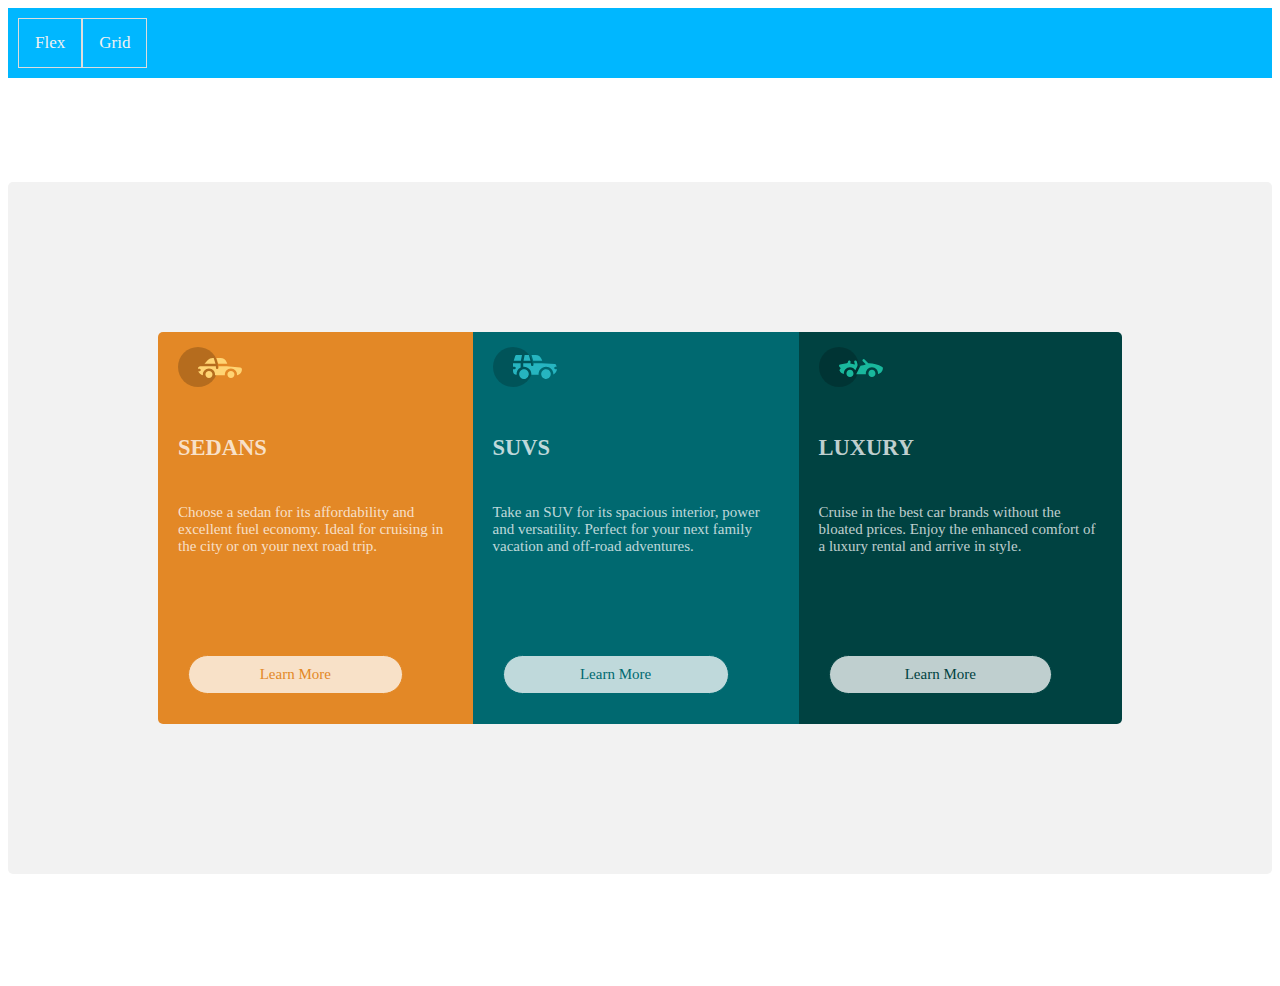
<file: index.html>
<!DOCTYPE html>
<html lang="en">
  <head>
    <meta charset="UTF-8" />
    <meta http-equiv="X-UA-Compatible" content="IE=edge" />
    <meta name="viewport" content="width=device-width, initial-scale=1.0" />
    <title>Flex Box</title>
    <link rel="stylesheet" href="styles.css" />
    <link rel="stylesheet" href="https://fonts.google.com/specimen/Lexend+Deca">
    <link rel="stylesheet" href="https://fonts.google.com/specimen/Big+Shoulders+Display">
  </head>
  <body>
    <nav class="nav-bar">
        <a href="index.html" >Flex</a>
        <a href="grid.html">Grid</a>
    
    </nav>
    <div class="body">
        
        <main id="container">
        <div class="item" id="primary">
            <img id="sedans" src="icon-sedans.svg" alt="icon-sedans">
            <h2 class="head">SEDANS</h2>
            <p class="para">
            Choose a sedan for its affordability and excellent fuel economy. Ideal
            for cruising in the city or on your next road trip.
            </p>

            <h4 class="learn" id="but1">Learn More</h4>
        </div>

        <div class="item" id="neutral">
            <img id="suv" src="icon-suvs.svg" alt="icon-suvs">
            <h2 class="head">SUVS</h2>
            <p class="para">
            Take an SUV for its spacious interior, power and versatility. Perfect
            for your next family vacation and off-road adventures.
            </p>

            <h4 class="learn" id="but2">Learn More</h4>
        </div>
        <div class="item" id="typography">
            <img id="luxury" src="icon-luxury.svg" alt="icon-luxury">
            <h2 class="head">LUXURY</h2>
            <p class="para">
            Cruise in the best car brands without the bloated prices. Enjoy the
            enhanced comfort of a luxury rental and arrive in style.
            </p>
            <h4 class="learn" id="but3">Learn More</h4>
        </div>
        </main>
    </div>
  </body>
</html>
</file>
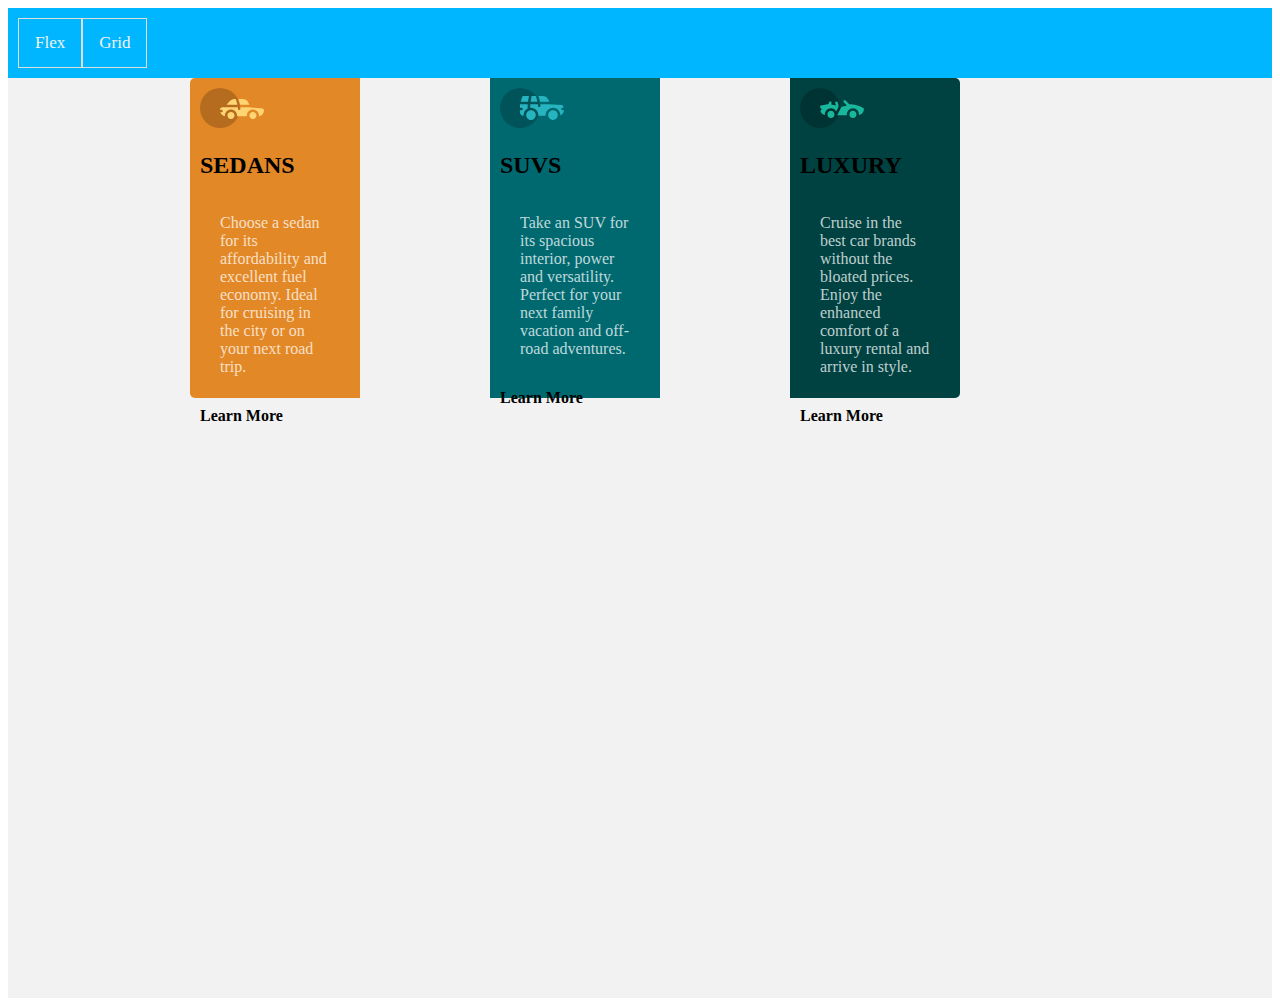
<file: grid.html>
<!DOCTYPE html>
<html lang="en">
  <head>
    <meta charset="UTF-8" />
    <meta http-equiv="X-UA-Compatible" content="IE=edge" />
    <meta name="viewport" content="width=device-width, initial-scale=1.0" />
    <title>GRID LAYOUT</title>
    <link rel="stylesheet" href="gridcss.css" />
  </head>
  <body>
    <nav class="nav-bar">
        <a href="index.html" >Flex</a>
        <a href="grid.html">Grid</a>
      
    </nav>
    <div class="container">
      <div class="column" id="one">
        <img id="sedans" src="icon-sedans.svg" alt="icon-sedans" />
        <h2 class="head">SEDANS</h2>
        <p class="para">
          Choose a sedan for its affordability and excellent fuel economy. Ideal
          for cruising in the city or on your next road trip.
        </p>

        <h4 class="learn" id="but1">Learn More</h4>
      </div>

      <div class="column" id="two">
        <img id="suv" src="icon-suvs.svg" alt="icon-suvs" />
        <h2 class="head">SUVS</h2>
        <p class="para">
          Take an SUV for its spacious interior, power and versatility. Perfect
          for your next family vacation and off-road adventures.
        </p>

        <h4 class="learn" id="but2">Learn More</h4>
      </div>

      <div class="column" id="three">
        <img id="luxury" src="icon-luxury.svg" alt="icon-luxury" />
        <h2 class="head">LUXURY</h2>
        <p class="para">
          Cruise in the best car brands without the bloated prices. Enjoy the
          enhanced comfort of a luxury rental and arrive in style.
        </p>
        <h4 class="learn" id="but3">Learn More</h4>
      </div>
    </div>
  </body>
</html>
</file>
<file: styles.css>
/* *{
    margin: 0px;
    padding: 0px;
    box-sizing: border-box;
    background-color: hsl(0, 0%, 95%);
}

#container{
    display: flex;
    width: 80px;
    margin: auto;
    justify-content: center;
    align-items: center;
    height: 100vh;
    background-color: hsl(0, 0%, 95%);
    
}

body{
    font-size: 15px;
    font-family: Lexend Deca;
    font-weight: 400px;
}

#para{
    font: hsl(0, 0%, 100%, 0.75);
}

#head{
    font: hsl(0, 0%, 95%);
}

#but{
    font: hsl(0, 0%, 95%);
}

#primary{
    background-color: hsl(31, 77%, 52%);
    padding: 10px;
}

#neutral{
    background-color: hsl(184, 100%, 22%);
}

#typography{
    background-color: hsl(179, 100%, 13%);
}
 */

 .body{
     font-size: 15px;
     display: flex;
     justify-content: center;
     align-items: center;
     min-height: 100vh;
 }


html{
    box-sizing: border-box;
    font-family: "Lexend Deca", Big Shoulders Display;
}

#container{
    background-color: hsl(0, 0%, 95%);
    /* border-radius: 10px; */
    padding: 150px;
    max-width: 1440px;
    min-width: 375px;
    display: flex;
    /* flex-direction: column; */
    text-align: center;
    margin-right: 0;
    
    
    
}

#primary{
    background-color: hsl(31, 77%, 52%);
    /* border: 1px solid hsl(31, 77%, 52%); */
    border-radius: 5px 0 0 5px;
    
}
#but1:hover{
    background-color: hsl(31, 77%, 52%);
    color: hsla(0, 0%, 100%, 0.75);
    
}

#neutral{
    background-color: hsl(184, 100%, 22%);
    /* border: 1px solid hsl(184, 100%, 22%); */
    
}

#but2:hover{
    background-color: hsl(184, 100%, 22%);
    color: hsla(0, 0%, 100%, 0.75);  
}

#typography{
    background-color: hsl(179, 100%, 13%);
    /* border: 1px solid hsl(179, 100%, 13%); */
    border-radius: 0 5px 5px 0;
    
}

#but3:hover{
    background-color: hsl(179, 100%, 13%);
    color: hsla(0, 0%, 100%, 0.75);
}
.item{
    /* border: 1px solid hsl(0, 0%, 95%); */
    text-align:left;
    /* border-radius: 5px; */
    
    
}

.nav-bar{
    align-items: center;
    padding: 10px;
    background-color: rgb(0, 183, 255);
    overflow: hidden;
    
}

.nav-bar a {
    float: left;
    color: #f2f2f2;
    text-align: center;
    border: 1px solid #ddd;
    padding: 14px 16px;
    text-decoration:hsl(31, 77%, 52%) ;
    font-size: 17px;
    /* float: none;
    position: absolute;
    top: 50%;
    left: 50%;
    transform: translate(-50%, -50%); */
  }


 .nav-bar a:hover {
    background-color: #ddd;
    color: black;
  }
  

 .nav-bar a:active {
    background-color: hsl(333, 30%, 78%);
    color: white;
  }
  
 

p{
    color: hsla(0, 0%, 100%, 0.75);
    font-weight: 400;
    padding: 15px 20px 10px 20px;
    /* text-align: left; */
}

.but{
    /* color: hsl(0, 0%, 95%); */
    border-radius: 10px;
    /* color: hsla(0, 0%, 100%, 0.75); */
    border-color: hsla(0, 0%, 100%, 0.75);
    padding: 10px;
    margin: 25px 0;
    
   

}

.head{
    border-radius: 10px;
    border-color: hsla(0, 0%, 100%, 0.75);
    padding: 15px 20px 10px 20px;
    color: hsla(0, 0%, 100%, 0.75);
    font-weight: 700;
    
} 

/* #suv{
    align-items: left;
} */

img{
    padding: 15px 20px 10px 20px;
}

main{
    border-radius: 5px;
}

#but1{
    
    font-weight: 400;
    padding: 10px 5px;
    text-align: center;
    border: 1px solid;
    border-radius: 20px;
    margin: 90px 70px 30px 30px;
    /* display: inline-block; */
    background-color: hsla(0, 0%, 100%, 0.75);
    /* border-color: hsla(0, 0%, 100%, 0.75); */
    color: hsl(31, 77%, 52%);
}

#but2{
    
    font-weight: 400;
    padding: 10px 5px;
    text-align: center;
    border: 1px solid;
    border-radius: 20px;
    margin: 90px 70px 30px 30px;
    /* display: inline-block; */
    background-color: hsla(0, 0%, 100%, 0.75);
    /* border-color: hsla(0, 0%, 100%, 0.75); */
    color: hsl(184, 100%, 22%);
}

#but3{
    
    font-weight: 400;
    padding: 10px 5px;
    text-align: center;
    border: 1px solid;
    border-radius: 20px;
    margin: 90px 70px 30px 30px;
    /* display: inline-block; */
    background-color: hsla(0, 0%, 100%, 0.75);
    /* border-color: hsla(0, 0%, 100%, 0.75); */
    color: hsl(179, 100%, 13%);
}
</file>
<file: gridcss.css>
.container{
    display: grid;
    grid-template-columns: 300px 300px 300px;
    background-color: hsl(0, 0%, 95%);
    padding: 10px;
    align-items: center;
    grid-template-rows: 300px 300px 300px;
    background-color: hsl(0, 0%, 95%);
    justify-content: center;
    align-content: center;
    box-sizing: border-box;

        
}

/* .grid-container:after{
    content: "";
    display: table;
    clear: both;

} */


.column{
    float: left;
    width: 50%;
    padding: 10px;
    height: 300px;
}

#one{
    background-color: hsl(31, 77%, 52%);
    border-radius: 5px 0 0 5px;
}

#but1:hover{
    background-color: hsl(31, 77%, 52%);
    color: hsla(0, 0%, 100%, 0.75);
    
}

#two{
    background-color: hsl(184, 100%, 22%);
    
    
}

#but2:hover{
    background-color: hsl(184, 100%, 22%);
    color: hsla(0, 0%, 100%, 0.75);  
}

#three{
    background-color: hsl(179, 100%, 13%);
    border-radius: 0 5px 5px 0;
    
}

#but3:hover{
    background-color: hsl(179, 100%, 13%);
    color: hsla(0, 0%, 100%, 0.75);
}

p{
    color: hsla(0, 0%, 100%, 0.75);
    font-weight: 400;
    padding: 15px 20px 10px 20px;
    /* text-align: left; */
}

.nav-bar{
    align-items: center;
    padding: 10px;
    background-color: rgb(0, 183, 255);
    overflow: hidden;
    
}

.nav-bar a {
    float: left;
    color: #f2f2f2;
    text-align: center;
    border: 1px solid #ddd;
    padding: 14px 16px;
    text-decoration:hsl(31, 77%, 52%) ;
    font-size: 17px;
    /* float: none;
    position: absolute;
    top: 50%;
    left: 50%;
    transform: translate(-50%, -50%); */
}


.nav-bar a:hover {
    background-color: #ddd;
    color: black;
  }
  

.nav-bar a.active {
    background-color: #aa9904;
    color: white;
}
</file>
